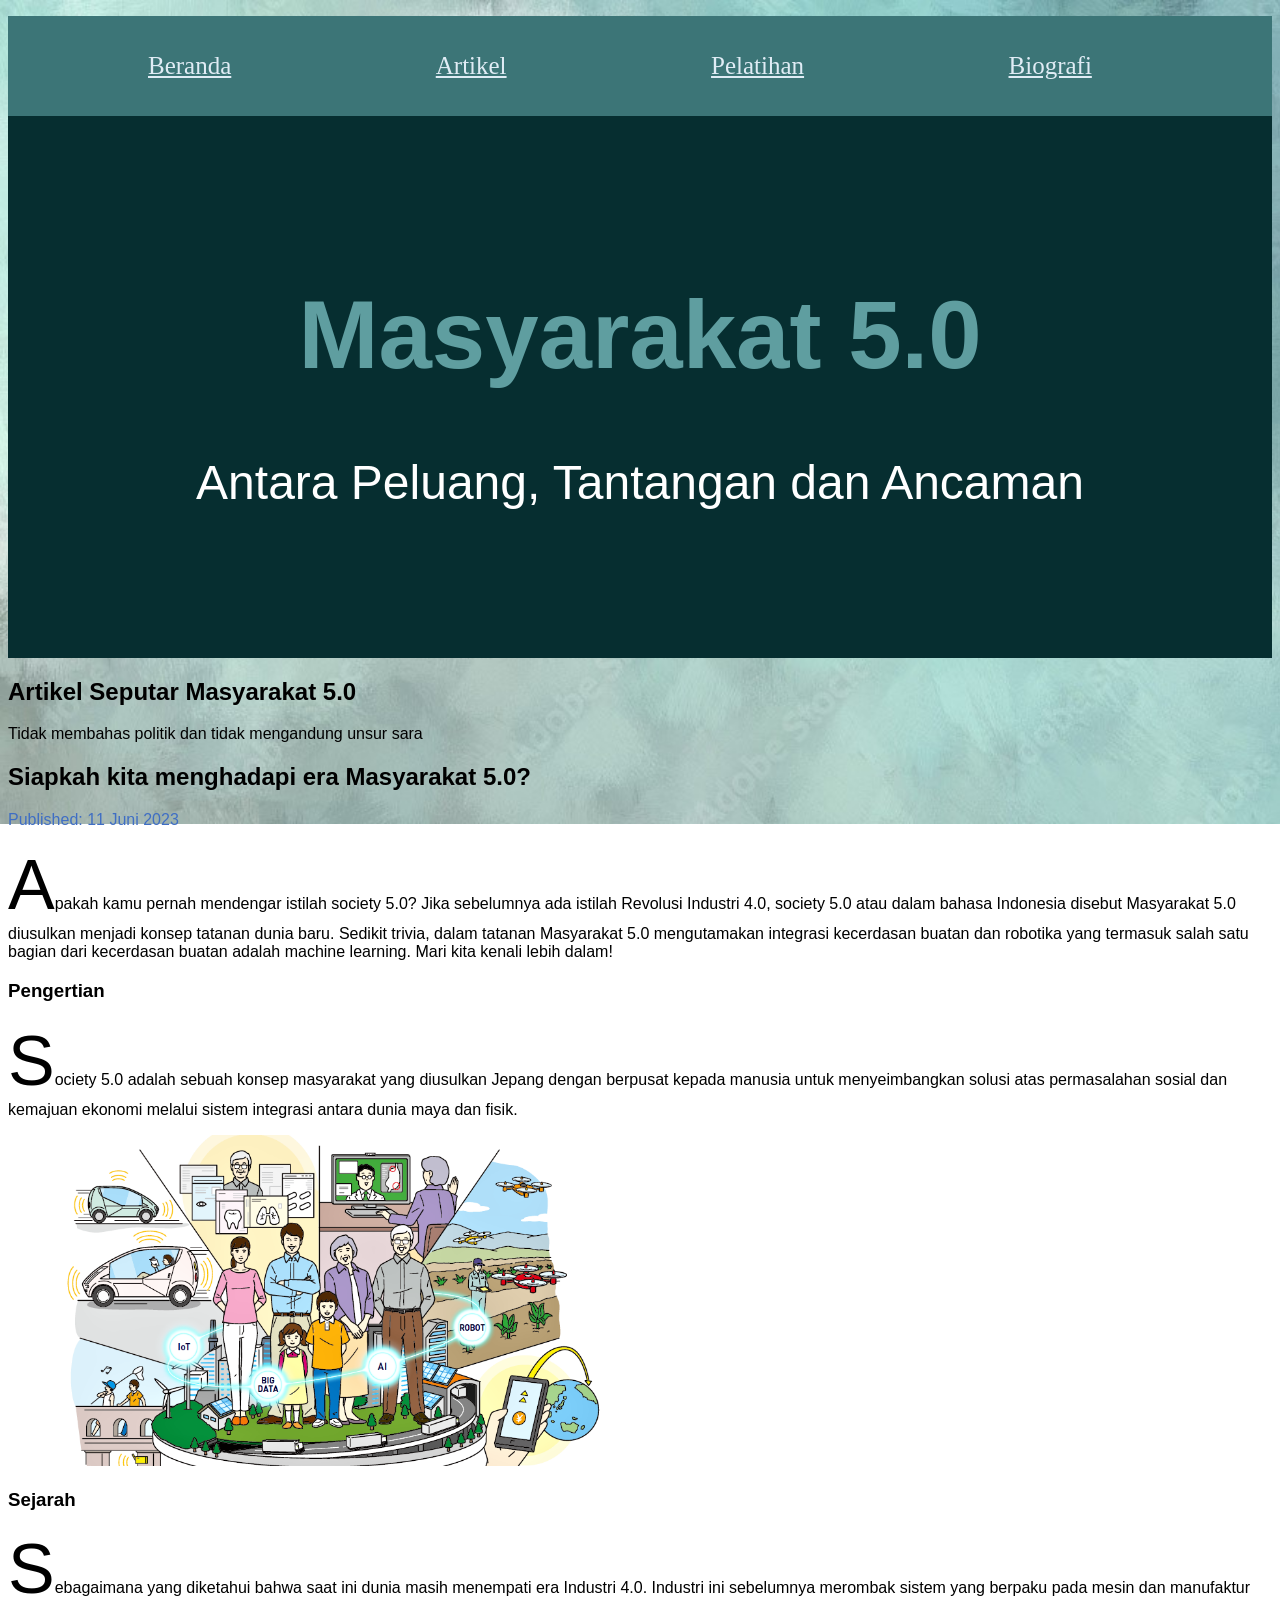
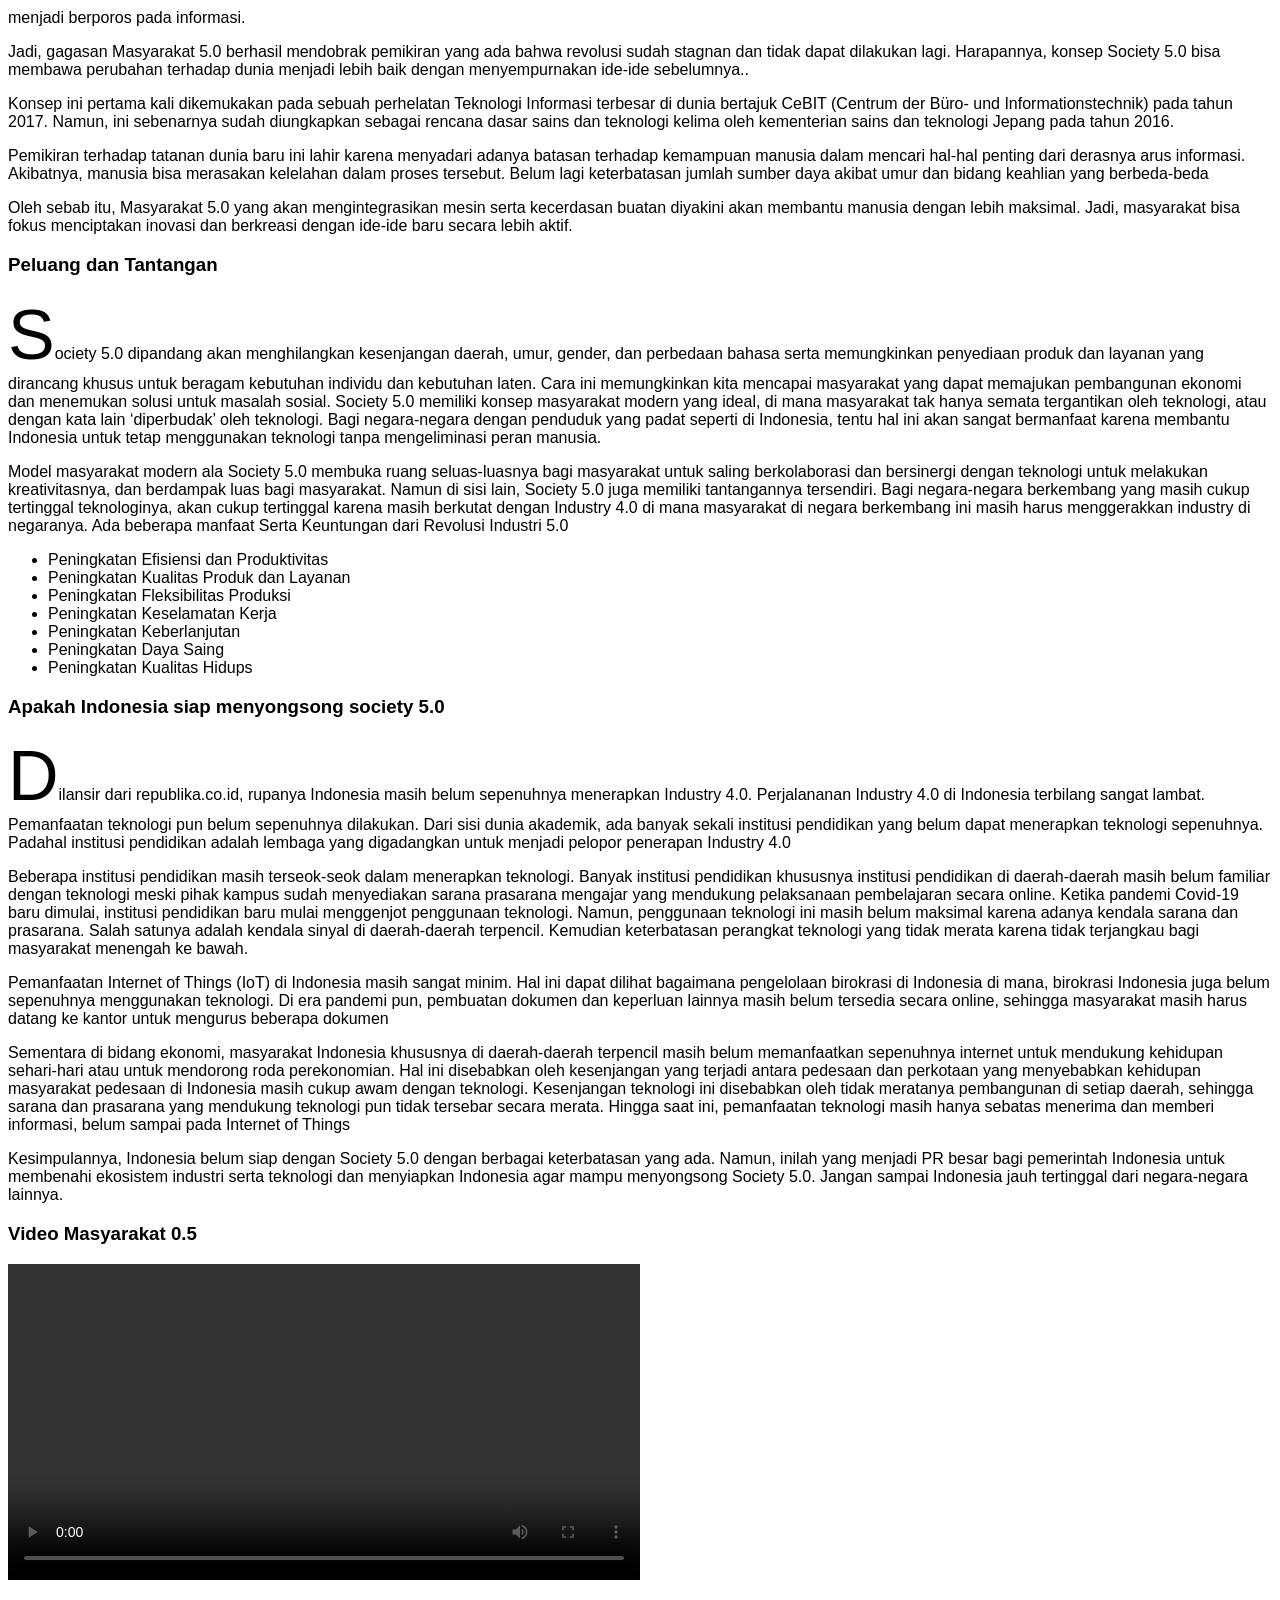
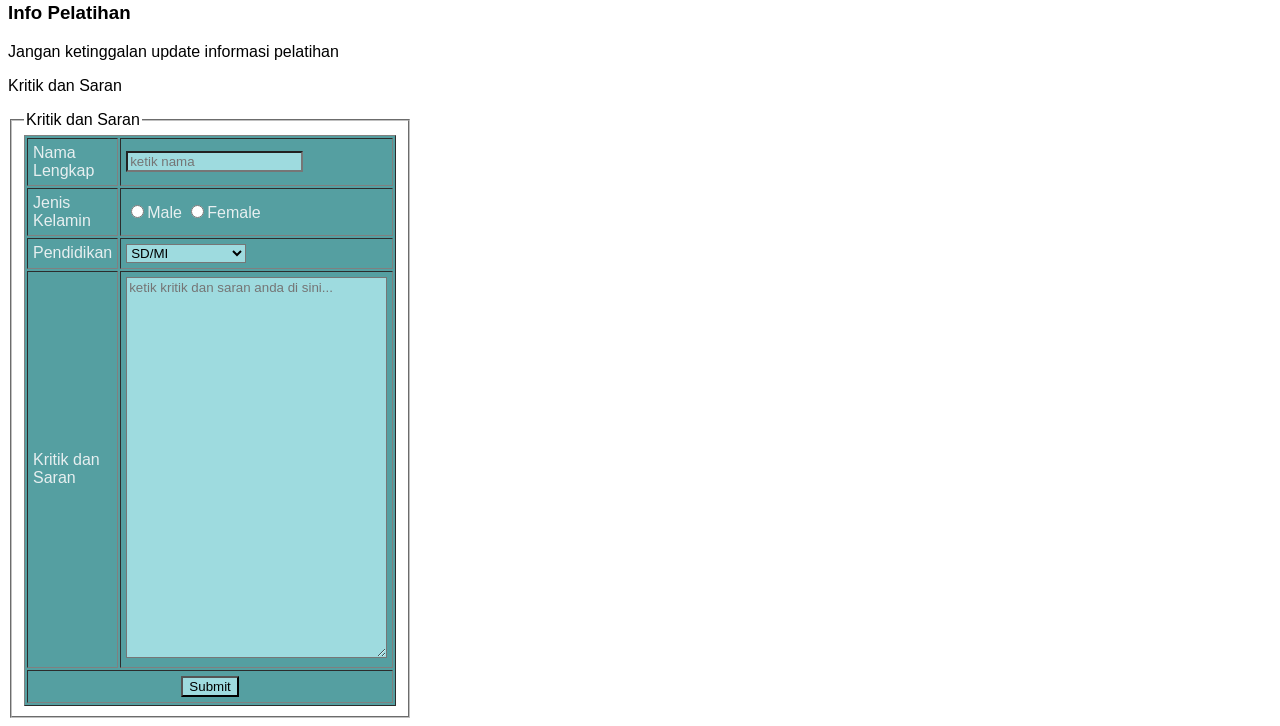
<file: index.html>
<!DOCTYPE html>
<html lang="en">
<head>
    <meta charset="UTF-8">
    <meta http-equiv="X-UA-Compatible" content="IE=edge">
    <meta name="viewport" content="width=device-width, initial-scale=1.0">
    <title>Document</title>
    <link rel="stylesheet" href="uas.css">
</head>
<body>
    <nav>
        <ul class="navigasi">
            <li><a href="#beranda">Beranda</a></li>
            <li><a href="#artikel">Artikel</a></li>
            <li><a href="#pelatihan">Pelatihan</a></li>
            <li><a href="#biografi">Biografi</a></li>
        </ul>
    </nav>
    <header id="beranda">
        <h1>Masyarakat 5.0</h1>
        <p>Antara Peluang, Tantangan dan Ancaman</p>
    </header>
    <main id="artikel">
        <article>
            <header>
                <h2>Artikel Seputar Masyarakat 5.0</h2>
                <p>Tidak membahas politik dan tidak mengandung unsur sara</p>
            </header>
                <h2>Siapkah kita menghadapi era Masyarakat 5.0?</h2>
                <p class="date">Published: 11 Juni 2023</p>
                <p><span>A</span>pakah kamu pernah mendengar istilah society 5.0? Jika sebelumnya ada istilah Revolusi Industri 4.0, society 5.0 atau dalam bahasa Indonesia disebut Masyarakat 5.0 diusulkan menjadi konsep tatanan dunia baru. Sedikit trivia, dalam tatanan Masyarakat 5.0 mengutamakan integrasi kecerdasan buatan dan robotika yang termasuk salah satu bagian dari kecerdasan buatan adalah machine learning. Mari kita kenali lebih dalam!</p>
              <section>
                <h3>Pengertian</h3>
                <p><span>S</span>ociety 5.0 adalah sebuah konsep masyarakat yang diusulkan Jepang dengan berpusat kepada manusia untuk menyeimbangkan solusi atas permasalahan sosial dan kemajuan ekonomi melalui sistem integrasi antara dunia maya dan fisik.</p>
                <img src="Ujian HTML/img/society.png" alt="">
            </section>
              <section>
                <h3>Sejarah</h3>
                <p><span>S</span>ebagaimana yang diketahui bahwa saat ini dunia masih menempati era Industri 4.0. Industri ini sebelumnya merombak sistem yang berpaku pada mesin dan manufaktur menjadi berporos pada informasi.</p>
                <p>Jadi, gagasan Masyarakat 5.0 berhasil mendobrak pemikiran yang ada bahwa revolusi sudah stagnan dan tidak dapat dilakukan lagi. Harapannya, konsep Society 5.0 bisa membawa perubahan terhadap dunia menjadi lebih baik dengan menyempurnakan ide-ide sebelumnya..</p>
                <p>Konsep ini pertama kali dikemukakan pada sebuah perhelatan Teknologi Informasi terbesar di dunia bertajuk CeBIT (Centrum der Büro- und Informationstechnik) pada tahun 2017. Namun, ini sebenarnya sudah diungkapkan sebagai rencana dasar sains dan teknologi kelima oleh kementerian sains dan teknologi Jepang pada tahun 2016.</p>
                <p>Pemikiran terhadap tatanan dunia baru ini lahir karena menyadari adanya batasan terhadap kemampuan manusia dalam mencari hal-hal penting dari derasnya arus informasi. Akibatnya, manusia bisa merasakan kelelahan dalam proses tersebut. Belum lagi keterbatasan jumlah sumber daya akibat umur dan bidang keahlian yang berbeda-beda</p>
                <p>Oleh sebab itu, Masyarakat 5.0 yang akan mengintegrasikan mesin serta kecerdasan buatan diyakini akan membantu manusia dengan lebih maksimal. Jadi, masyarakat bisa fokus menciptakan inovasi dan berkreasi dengan ide-ide baru secara lebih aktif.</p>
              </section>
              <section>
                <h3>Peluang dan Tantangan</h3>
                <p><span>S</span>ociety 5.0 dipandang akan menghilangkan kesenjangan daerah, umur, gender, dan perbedaan bahasa serta memungkinkan penyediaan produk dan layanan yang dirancang khusus untuk beragam kebutuhan individu dan kebutuhan laten. Cara ini memungkinkan kita mencapai masyarakat yang dapat memajukan pembangunan ekonomi dan menemukan solusi untuk masalah sosial. Society 5.0 memiliki konsep masyarakat modern yang ideal, di mana masyarakat tak hanya semata tergantikan oleh teknologi, atau dengan kata lain ‘diperbudak’ oleh teknologi. Bagi negara-negara dengan penduduk yang padat seperti di Indonesia, tentu hal ini akan sangat bermanfaat karena membantu Indonesia untuk tetap menggunakan teknologi tanpa mengeliminasi peran manusia.</p>
                <p>Model masyarakat modern ala Society 5.0 membuka ruang seluas-luasnya bagi masyarakat untuk saling berkolaborasi dan bersinergi dengan teknologi untuk melakukan kreativitasnya, dan berdampak luas bagi masyarakat. Namun di sisi lain, Society 5.0 juga memiliki tantangannya tersendiri. Bagi negara-negara berkembang yang masih cukup tertinggal teknologinya, akan cukup tertinggal karena masih berkutat dengan Industry 4.0 di mana masyarakat di negara berkembang ini masih harus menggerakkan industry di negaranya. Ada beberapa manfaat Serta Keuntungan dari Revolusi Industri 5.0</p>
              </section>
              <section>
                <ul>
                    <li>Peningkatan Efisiensi dan Produktivitas</li>
                    <li>Peningkatan Kualitas Produk dan Layanan</li>
                    <li>Peningkatan Fleksibilitas Produksi</li>
                    <li>Peningkatan Keselamatan Kerja</li>
                    <li>Peningkatan Keberlanjutan</li>
                    <li>Peningkatan Daya Saing</li>
                    <li>Peningkatan Kualitas Hidups</li>
                </ul>
              </section>
              <section>
                <h3>Apakah Indonesia siap menyongsong society 5.0</h3>
                <p><span>D</span>ilansir dari republika.co.id, rupanya Indonesia masih belum sepenuhnya menerapkan Industry 4.0. Perjalananan Industry 4.0 di Indonesia terbilang sangat lambat. Pemanfaatan teknologi pun belum sepenuhnya dilakukan.  Dari sisi dunia akademik, ada banyak sekali institusi pendidikan yang belum dapat menerapkan teknologi sepenuhnya. Padahal institusi pendidikan adalah lembaga yang digadangkan untuk menjadi pelopor penerapan Industry 4.0</p>
                <p>Beberapa institusi pendidikan masih terseok-seok dalam menerapkan teknologi. Banyak institusi pendidikan khususnya institusi pendidikan di daerah-daerah masih belum familiar dengan teknologi meski pihak kampus sudah menyediakan sarana prasarana mengajar yang mendukung pelaksanaan pembelajaran secara online. Ketika pandemi Covid-19 baru dimulai, institusi pendidikan baru mulai menggenjot penggunaan teknologi. Namun, penggunaan teknologi ini masih belum maksimal karena adanya kendala sarana dan prasarana.  Salah satunya adalah kendala sinyal di daerah-daerah terpencil. Kemudian keterbatasan perangkat teknologi yang tidak merata karena tidak terjangkau bagi masyarakat menengah ke bawah.</p>
                <p>Pemanfaatan Internet of Things (IoT) di Indonesia masih sangat minim. Hal ini dapat dilihat bagaimana pengelolaan birokrasi di Indonesia di mana, birokrasi Indonesia juga belum sepenuhnya menggunakan teknologi. Di era pandemi pun, pembuatan dokumen dan keperluan lainnya masih belum tersedia secara online, sehingga masyarakat masih harus datang ke kantor untuk mengurus beberapa dokumen</p>
                <p>Sementara di bidang ekonomi, masyarakat Indonesia khususnya di daerah-daerah terpencil masih belum memanfaatkan sepenuhnya internet untuk mendukung kehidupan sehari-hari atau untuk mendorong roda perekonomian. Hal ini disebabkan oleh kesenjangan yang terjadi antara pedesaan dan perkotaan yang menyebabkan kehidupan masyarakat pedesaan di Indonesia masih cukup awam dengan teknologi. Kesenjangan teknologi ini disebabkan oleh tidak meratanya pembangunan di setiap daerah, sehingga sarana dan prasarana yang mendukung teknologi pun tidak tersebar secara merata. Hingga saat ini, pemanfaatan teknologi masih hanya sebatas menerima dan memberi informasi, belum sampai pada Internet of Things</p>
                <p>Kesimpulannya, Indonesia belum siap dengan Society 5.0 dengan berbagai keterbatasan yang ada. Namun, inilah yang menjadi PR besar bagi pemerintah Indonesia untuk membenahi ekosistem industri serta teknologi dan menyiapkan Indonesia agar mampu menyongsong Society 5.0.  Jangan sampai Indonesia jauh tertinggal dari negara-negara lainnya.</p>
            </section>
            </article>
    </main>
    <div>
        <aside>
            <h3>Video Masyarakat 0.5</h3>
            <video src="Ujian HTML/video/Society.mp4" controls></video>
        </aside>
        <aside id="pelatihan">
            <h3>Info Pelatihan</h3>
            <p>Jangan ketinggalan update informasi pelatihan</p>
        </aside>
        <aside>
            <p>Kritik dan Saran</p>
            <form>
                <fieldset>
                    <legend>Kritik dan Saran</legend>
                    <table border="1" cellpadding="5" cellsapcing="0">
                        <tr>
                            <td><label for="nama"> Nama Lengkap </label></td>
                            <td><input type="text" placeholder="ketik nama"></td>
                        </tr>
                        <tr>
                            <td><label for="jenis">Jenis Kelamin </label></td>
                            <td><input type="radio" name="jenis">Male
                            <input type="radio" name="jenis">Female</td>
                        </tr>
                        <tr>
                            <td><label for="sekolah">Pendidikan </label></td>
                            <td><select name="sekolah" id="">
                                <option value="">SD/MI</option>
                                <option value="">SMP/MTs</option>
                                <option value="">SMA/MA</option>
                                <option value="">Perguruan tinggi</option>
                            </select>
                            </td>
                        </tr>
                        <tr>
                            <td><label for="komen">Kritik dan Saran </label></td>
                            <td><textarea name="kritik" id="" cols="30" rows="25"  placeholder="ketik kritik dan saran anda di sini..."></textarea></td>
                            </td>
                        </tr>
                        <tr>
                            <td colspan="2" class="submit"><input type="submit"></td>
                        </tr>
                    </table>
                </fieldset>
            </form>
        </aside>
    </div>
</body>
</html>
</file>
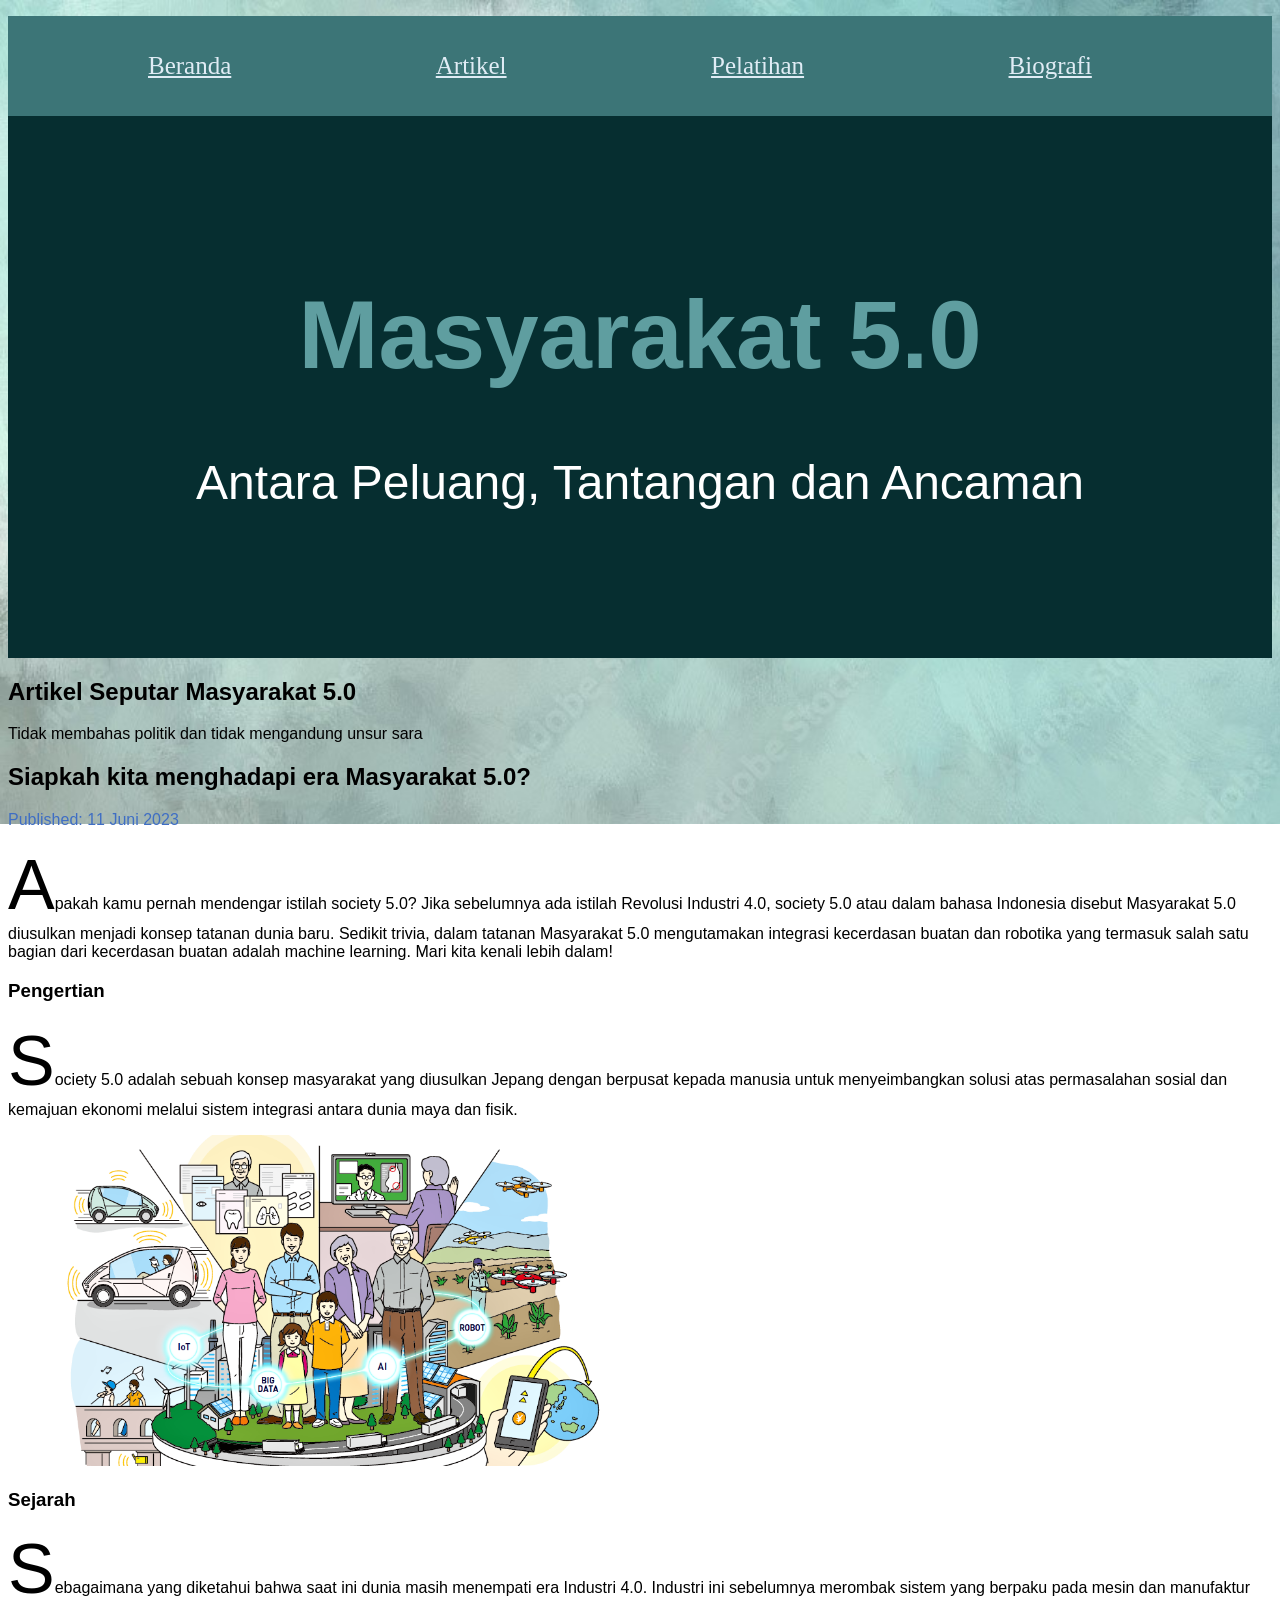
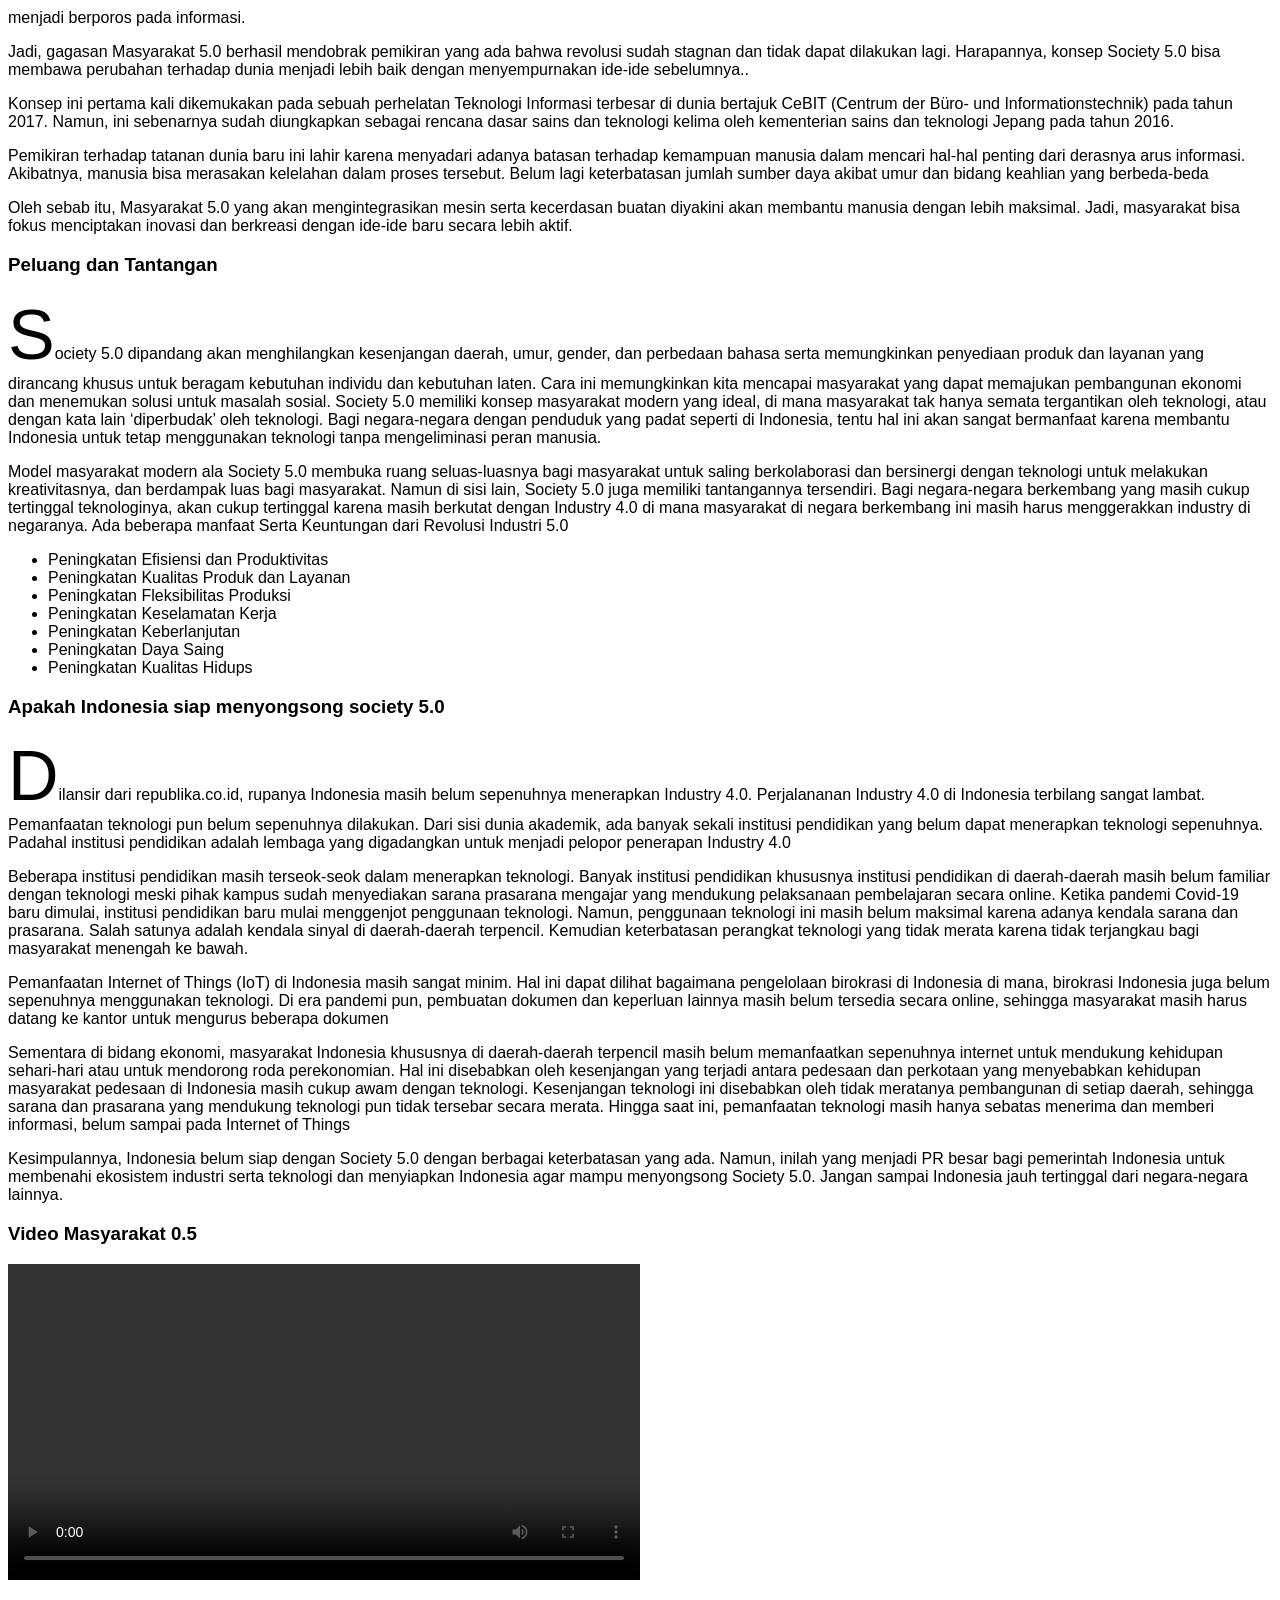
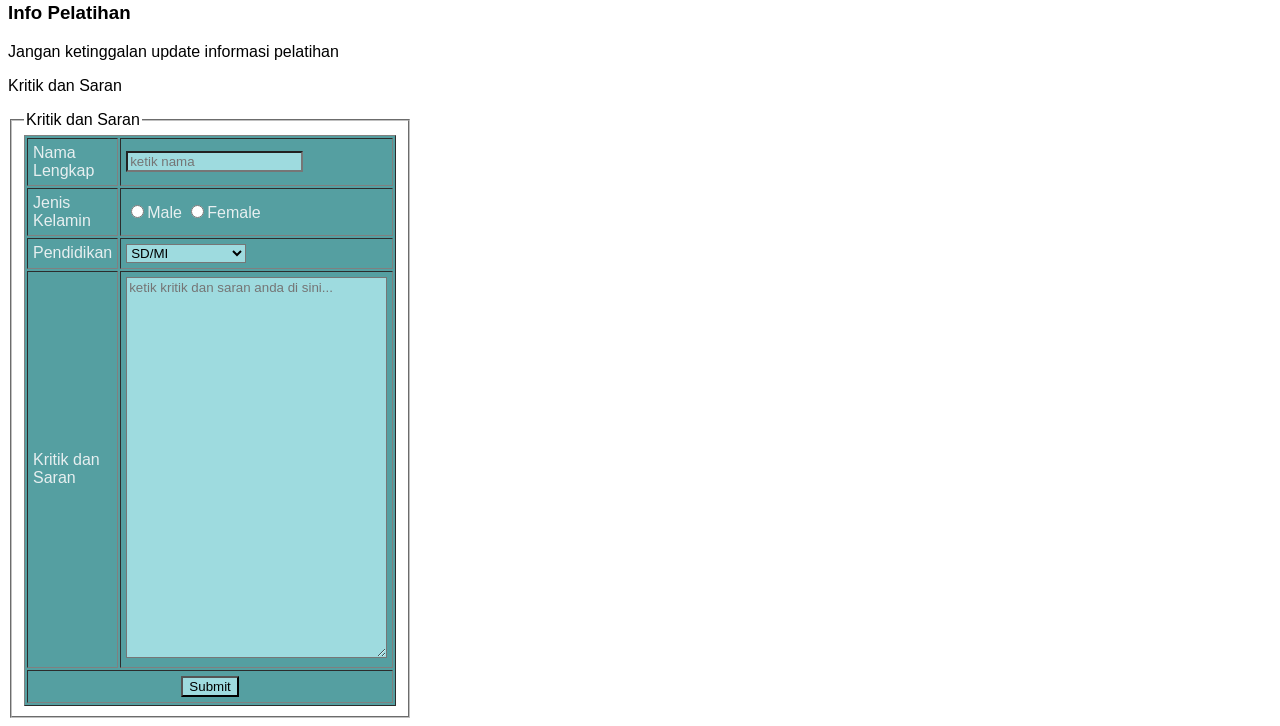
<file: uas.html>
<!DOCTYPE html>
<html lang="en">
<head>
    <meta charset="UTF-8">
    <meta http-equiv="X-UA-Compatible" content="IE=edge">
    <meta name="viewport" content="width=device-width, initial-scale=1.0">
    <title>Document</title>
    <link rel="stylesheet" href="uas.css">
</head>
<body>
    <nav>
        <ul class="navigasi">
            <li><a href="#beranda">Beranda</a></li>
            <li><a href="#artikel">Artikel</a></li>
            <li><a href="#pelatihan">Pelatihan</a></li>
            <li><a href="#biografi">Biografi</a></li>
        </ul>
    </nav>
    <header id="beranda">
        <h1>Masyarakat 5.0</h1>
        <p>Antara Peluang, Tantangan dan Ancaman</p>
    </header>
    <main id="artikel">
        <article>
            <header>
                <h2>Artikel Seputar Masyarakat 5.0</h2>
                <p>Tidak membahas politik dan tidak mengandung unsur sara</p>
            </header>
                <h2>Siapkah kita menghadapi era Masyarakat 5.0?</h2>
                <p class="date">Published: 11 Juni 2023</p>
                <p><span>A</span>pakah kamu pernah mendengar istilah society 5.0? Jika sebelumnya ada istilah Revolusi Industri 4.0, society 5.0 atau dalam bahasa Indonesia disebut Masyarakat 5.0 diusulkan menjadi konsep tatanan dunia baru. Sedikit trivia, dalam tatanan Masyarakat 5.0 mengutamakan integrasi kecerdasan buatan dan robotika yang termasuk salah satu bagian dari kecerdasan buatan adalah machine learning. Mari kita kenali lebih dalam!</p>
              <section>
                <h3>Pengertian</h3>
                <p><span>S</span>ociety 5.0 adalah sebuah konsep masyarakat yang diusulkan Jepang dengan berpusat kepada manusia untuk menyeimbangkan solusi atas permasalahan sosial dan kemajuan ekonomi melalui sistem integrasi antara dunia maya dan fisik.</p>
                <img src="Ujian HTML/img/society.png" alt="">
            </section>
              <section>
                <h3>Sejarah</h3>
                <p><span>S</span>ebagaimana yang diketahui bahwa saat ini dunia masih menempati era Industri 4.0. Industri ini sebelumnya merombak sistem yang berpaku pada mesin dan manufaktur menjadi berporos pada informasi.</p>
                <p>Jadi, gagasan Masyarakat 5.0 berhasil mendobrak pemikiran yang ada bahwa revolusi sudah stagnan dan tidak dapat dilakukan lagi. Harapannya, konsep Society 5.0 bisa membawa perubahan terhadap dunia menjadi lebih baik dengan menyempurnakan ide-ide sebelumnya..</p>
                <p>Konsep ini pertama kali dikemukakan pada sebuah perhelatan Teknologi Informasi terbesar di dunia bertajuk CeBIT (Centrum der Büro- und Informationstechnik) pada tahun 2017. Namun, ini sebenarnya sudah diungkapkan sebagai rencana dasar sains dan teknologi kelima oleh kementerian sains dan teknologi Jepang pada tahun 2016.</p>
                <p>Pemikiran terhadap tatanan dunia baru ini lahir karena menyadari adanya batasan terhadap kemampuan manusia dalam mencari hal-hal penting dari derasnya arus informasi. Akibatnya, manusia bisa merasakan kelelahan dalam proses tersebut. Belum lagi keterbatasan jumlah sumber daya akibat umur dan bidang keahlian yang berbeda-beda</p>
                <p>Oleh sebab itu, Masyarakat 5.0 yang akan mengintegrasikan mesin serta kecerdasan buatan diyakini akan membantu manusia dengan lebih maksimal. Jadi, masyarakat bisa fokus menciptakan inovasi dan berkreasi dengan ide-ide baru secara lebih aktif.</p>
              </section>
              <section>
                <h3>Peluang dan Tantangan</h3>
                <p><span>S</span>ociety 5.0 dipandang akan menghilangkan kesenjangan daerah, umur, gender, dan perbedaan bahasa serta memungkinkan penyediaan produk dan layanan yang dirancang khusus untuk beragam kebutuhan individu dan kebutuhan laten. Cara ini memungkinkan kita mencapai masyarakat yang dapat memajukan pembangunan ekonomi dan menemukan solusi untuk masalah sosial. Society 5.0 memiliki konsep masyarakat modern yang ideal, di mana masyarakat tak hanya semata tergantikan oleh teknologi, atau dengan kata lain ‘diperbudak’ oleh teknologi. Bagi negara-negara dengan penduduk yang padat seperti di Indonesia, tentu hal ini akan sangat bermanfaat karena membantu Indonesia untuk tetap menggunakan teknologi tanpa mengeliminasi peran manusia.</p>
                <p>Model masyarakat modern ala Society 5.0 membuka ruang seluas-luasnya bagi masyarakat untuk saling berkolaborasi dan bersinergi dengan teknologi untuk melakukan kreativitasnya, dan berdampak luas bagi masyarakat. Namun di sisi lain, Society 5.0 juga memiliki tantangannya tersendiri. Bagi negara-negara berkembang yang masih cukup tertinggal teknologinya, akan cukup tertinggal karena masih berkutat dengan Industry 4.0 di mana masyarakat di negara berkembang ini masih harus menggerakkan industry di negaranya. Ada beberapa manfaat Serta Keuntungan dari Revolusi Industri 5.0</p>
              </section>
              <section>
                <ul>
                    <li>Peningkatan Efisiensi dan Produktivitas</li>
                    <li>Peningkatan Kualitas Produk dan Layanan</li>
                    <li>Peningkatan Fleksibilitas Produksi</li>
                    <li>Peningkatan Keselamatan Kerja</li>
                    <li>Peningkatan Keberlanjutan</li>
                    <li>Peningkatan Daya Saing</li>
                    <li>Peningkatan Kualitas Hidups</li>
                </ul>
              </section>
              <section>
                <h3>Apakah Indonesia siap menyongsong society 5.0</h3>
                <p><span>D</span>ilansir dari republika.co.id, rupanya Indonesia masih belum sepenuhnya menerapkan Industry 4.0. Perjalananan Industry 4.0 di Indonesia terbilang sangat lambat. Pemanfaatan teknologi pun belum sepenuhnya dilakukan.  Dari sisi dunia akademik, ada banyak sekali institusi pendidikan yang belum dapat menerapkan teknologi sepenuhnya. Padahal institusi pendidikan adalah lembaga yang digadangkan untuk menjadi pelopor penerapan Industry 4.0</p>
                <p>Beberapa institusi pendidikan masih terseok-seok dalam menerapkan teknologi. Banyak institusi pendidikan khususnya institusi pendidikan di daerah-daerah masih belum familiar dengan teknologi meski pihak kampus sudah menyediakan sarana prasarana mengajar yang mendukung pelaksanaan pembelajaran secara online. Ketika pandemi Covid-19 baru dimulai, institusi pendidikan baru mulai menggenjot penggunaan teknologi. Namun, penggunaan teknologi ini masih belum maksimal karena adanya kendala sarana dan prasarana.  Salah satunya adalah kendala sinyal di daerah-daerah terpencil. Kemudian keterbatasan perangkat teknologi yang tidak merata karena tidak terjangkau bagi masyarakat menengah ke bawah.</p>
                <p>Pemanfaatan Internet of Things (IoT) di Indonesia masih sangat minim. Hal ini dapat dilihat bagaimana pengelolaan birokrasi di Indonesia di mana, birokrasi Indonesia juga belum sepenuhnya menggunakan teknologi. Di era pandemi pun, pembuatan dokumen dan keperluan lainnya masih belum tersedia secara online, sehingga masyarakat masih harus datang ke kantor untuk mengurus beberapa dokumen</p>
                <p>Sementara di bidang ekonomi, masyarakat Indonesia khususnya di daerah-daerah terpencil masih belum memanfaatkan sepenuhnya internet untuk mendukung kehidupan sehari-hari atau untuk mendorong roda perekonomian. Hal ini disebabkan oleh kesenjangan yang terjadi antara pedesaan dan perkotaan yang menyebabkan kehidupan masyarakat pedesaan di Indonesia masih cukup awam dengan teknologi. Kesenjangan teknologi ini disebabkan oleh tidak meratanya pembangunan di setiap daerah, sehingga sarana dan prasarana yang mendukung teknologi pun tidak tersebar secara merata. Hingga saat ini, pemanfaatan teknologi masih hanya sebatas menerima dan memberi informasi, belum sampai pada Internet of Things</p>
                <p>Kesimpulannya, Indonesia belum siap dengan Society 5.0 dengan berbagai keterbatasan yang ada. Namun, inilah yang menjadi PR besar bagi pemerintah Indonesia untuk membenahi ekosistem industri serta teknologi dan menyiapkan Indonesia agar mampu menyongsong Society 5.0.  Jangan sampai Indonesia jauh tertinggal dari negara-negara lainnya.</p>
            </section>
            </article>
    </main>
    <div>
        <aside>
            <h3>Video Masyarakat 0.5</h3>
            <video src="Ujian HTML/video/Society.mp4" controls></video>
        </aside>
        <aside id="pelatihan">
            <h3>Info Pelatihan</h3>
            <p>Jangan ketinggalan update informasi pelatihan</p>
        </aside>
        <aside>
            <p>Kritik dan Saran</p>
            <form>
                <fieldset>
                    <legend>Kritik dan Saran</legend>
                    <table border="1" cellpadding="5" cellsapcing="0">
                        <tr>
                            <td><label for="nama"> Nama Lengkap </label></td>
                            <td><input type="text" placeholder="ketik nama"></td>
                        </tr>
                        <tr>
                            <td><label for="jenis">Jenis Kelamin </label></td>
                            <td><input type="radio" name="jenis">Male
                            <input type="radio" name="jenis">Female</td>
                        </tr>
                        <tr>
                            <td><label for="sekolah">Pendidikan </label></td>
                            <td><select name="sekolah" id="">
                                <option value="">SD/MI</option>
                                <option value="">SMP/MTs</option>
                                <option value="">SMA/MA</option>
                                <option value="">Perguruan tinggi</option>
                            </select>
                            </td>
                        </tr>
                        <tr>
                            <td><label for="komen">Kritik dan Saran </label></td>
                            <td><textarea name="kritik" id="" cols="30" rows="25"  placeholder="ketik kritik dan saran anda di sini..."></textarea></td>
                            </td>
                        </tr>
                        <tr>
                            <td colspan="2" class="submit"><input type="submit"></td>
                        </tr>
                    </table>
                </fieldset>
            </form>
        </aside>
    </div>
</body>
</html>
</file>
<file: uas.css>
* {
    font-family:'Segoe UI', Tahoma, Geneva, Verdana, sans-serif;
} 
body {
    background-image: url(Ujian\ HTML/img/back.jpg);
    background-size: 1400px;
    background-repeat: no-repeat;
    background-attachment: fixed;
}  
#beranda {
    text-align: center;
    color: white;
    font-size:300%;
    background-color: rgb(6, 46, 48);
    margin-top: 0;
    padding: 100px;
}
h1 {
    color: cadetblue;
}
h2, h3,{
    font-size: 250%;
}
img {
    width: 50%;
    height: 50%;
}
.date {
    color: rgb(63, 110, 196);
}
span {
    font-size: 70px;
}
video {
    width: 50%;
    height: 50%;
}
fieldset {
    width: 316px;
    
}
.submit {
    text-align: center;
}
nav {
    background-color: rgb(60, 117, 119);
    height: 100px;
    width: 100%;
}
nav .navigasi li {
    display: inline-block;
    line-height: 100px;
    list-style-type: none;
    
}
nav .navigasi li a {
    margin: 100px;
    color: rgb(224, 236, 245);
    font-family: Rockwell;
    font-size: 25px;
}
nav .navigasi li a:hover {
    color: rgb(60, 117, 119);
    background-color:rgb(224, 236, 245) ;
    border-radius: 15px;
    padding: 10px;
    transition: 0.3s;
}
nav .navigasi li a:active {
    opacity: 0.4;
}
table {
    background-color: rgb(85, 159, 161);
    color: rgb(231, 239, 240);
}
input, textarea,select {
    background-color: rgb(158, 219, 223);
    color:black;
}
</file>
